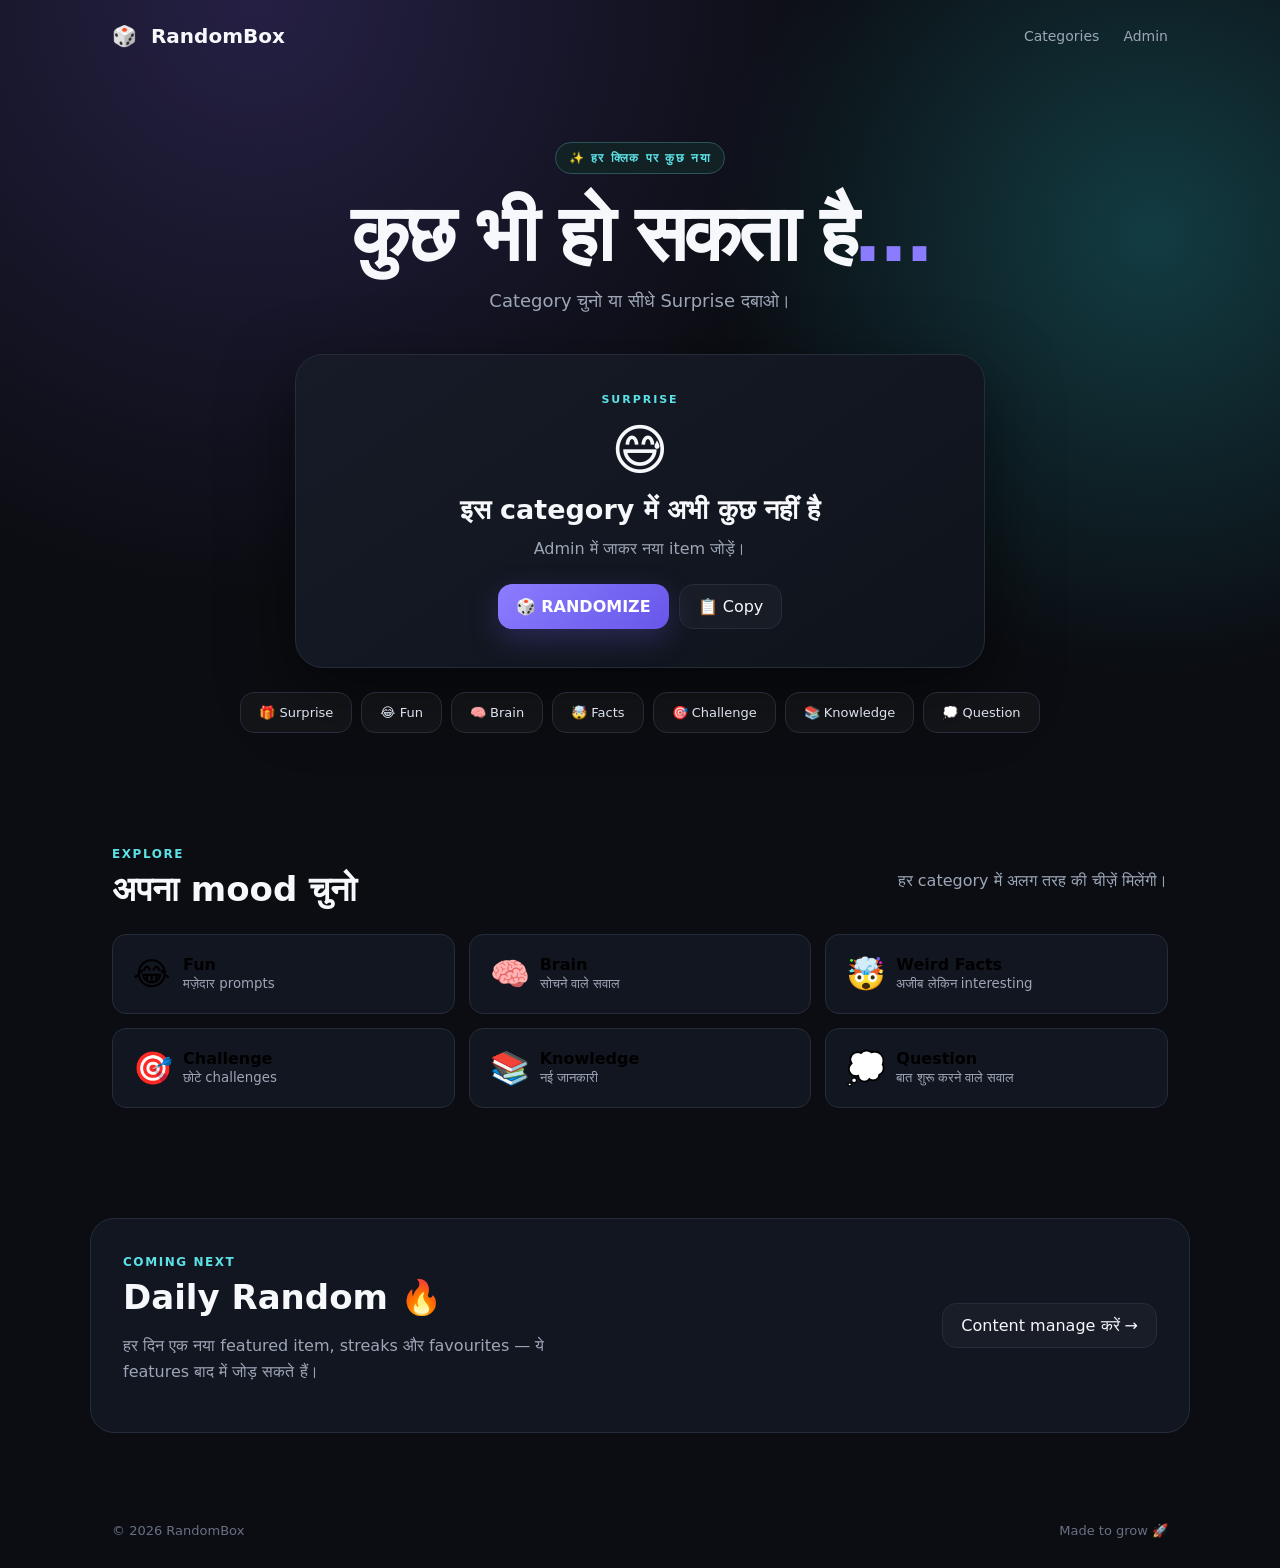
<file: index.html>
<!doctype html>
<html lang="hi">
<head>
  <meta charset="utf-8">
  <meta name="viewport" content="width=device-width,initial-scale=1">
  <meta name="description" content="RandomBox — हर क्लिक पर कुछ unexpected.">
  <title>RandomBox 🎲</title>
  <link rel="stylesheet" href="style.css">
</head>
<body>
  <header class="topbar">
    <a class="brand" href="index.html"><span>🎲</span> RandomBox</a>
    <nav>
      <a href="#categories">Categories</a>
      <a href="admin.html">Admin</a>
    </nav>
  </header>

  <main>
    <section class="hero">
      <div class="badge">✨ हर क्लिक पर कुछ नया</div>
      <h1>कुछ भी हो सकता है<span>…</span></h1>
      <p>Category चुनो या सीधे Surprise दबाओ।</p>

      <div class="result-card" id="resultCard">
        <div class="result-type" id="resultType">SURPRISE</div>
        <div class="result-emoji" id="resultEmoji">🎁</div>
        <h2 id="resultTitle">क्या आज किस्मत कुछ मजेदार देगी?</h2>
        <p id="resultText">नीचे वाला बटन दबाओ और पता लगाओ।</p>
        <div class="actions">
          <button class="primary" id="randomBtn">🎲 RANDOMIZE</button>
          <button class="ghost" id="copyBtn">📋 Copy</button>
        </div>
      </div>

      <div class="quick">
        <button data-cat="surprise">🎁 Surprise</button>
        <button data-cat="fun">😂 Fun</button>
        <button data-cat="brain">🧠 Brain</button>
        <button data-cat="facts">🤯 Facts</button>
        <button data-cat="challenge">🎯 Challenge</button>
        <button data-cat="knowledge">📚 Knowledge</button>
        <button data-cat="question">💭 Question</button>
      </div>
    </section>

    <section id="categories" class="section">
      <div class="section-head">
        <div>
          <span class="eyebrow">EXPLORE</span>
          <h2>अपना mood चुनो</h2>
        </div>
        <p>हर category में अलग तरह की चीज़ें मिलेंगी।</p>
      </div>
      <div class="category-grid">
        <button class="category" data-cat="fun"><b>😂</b><span>Fun</span><small>मज़ेदार prompts</small></button>
        <button class="category" data-cat="brain"><b>🧠</b><span>Brain</span><small>सोचने वाले सवाल</small></button>
        <button class="category" data-cat="facts"><b>🤯</b><span>Weird Facts</span><small>अजीब लेकिन interesting</small></button>
        <button class="category" data-cat="challenge"><b>🎯</b><span>Challenge</span><small>छोटे challenges</small></button>
        <button class="category" data-cat="knowledge"><b>📚</b><span>Knowledge</span><small>नई जानकारी</small></button>
        <button class="category" data-cat="question"><b>💭</b><span>Question</span><small>बात शुरू करने वाले सवाल</small></button>
      </div>
    </section>

    <section class="daily">
      <div>
        <span class="eyebrow">COMING NEXT</span>
        <h2>Daily Random 🔥</h2>
        <p>हर दिन एक नया featured item, streaks और favourites — ये features बाद में जोड़ सकते हैं।</p>
      </div>
      <a href="admin.html" class="outline">Content manage करें →</a>
    </section>
  </main>

  <footer>
    <span>© <span id="year"></span> RandomBox</span>
    <span>Made to grow 🚀</span>
  </footer>
  <script src="app.js"></script>
</body>
</html>
</file>
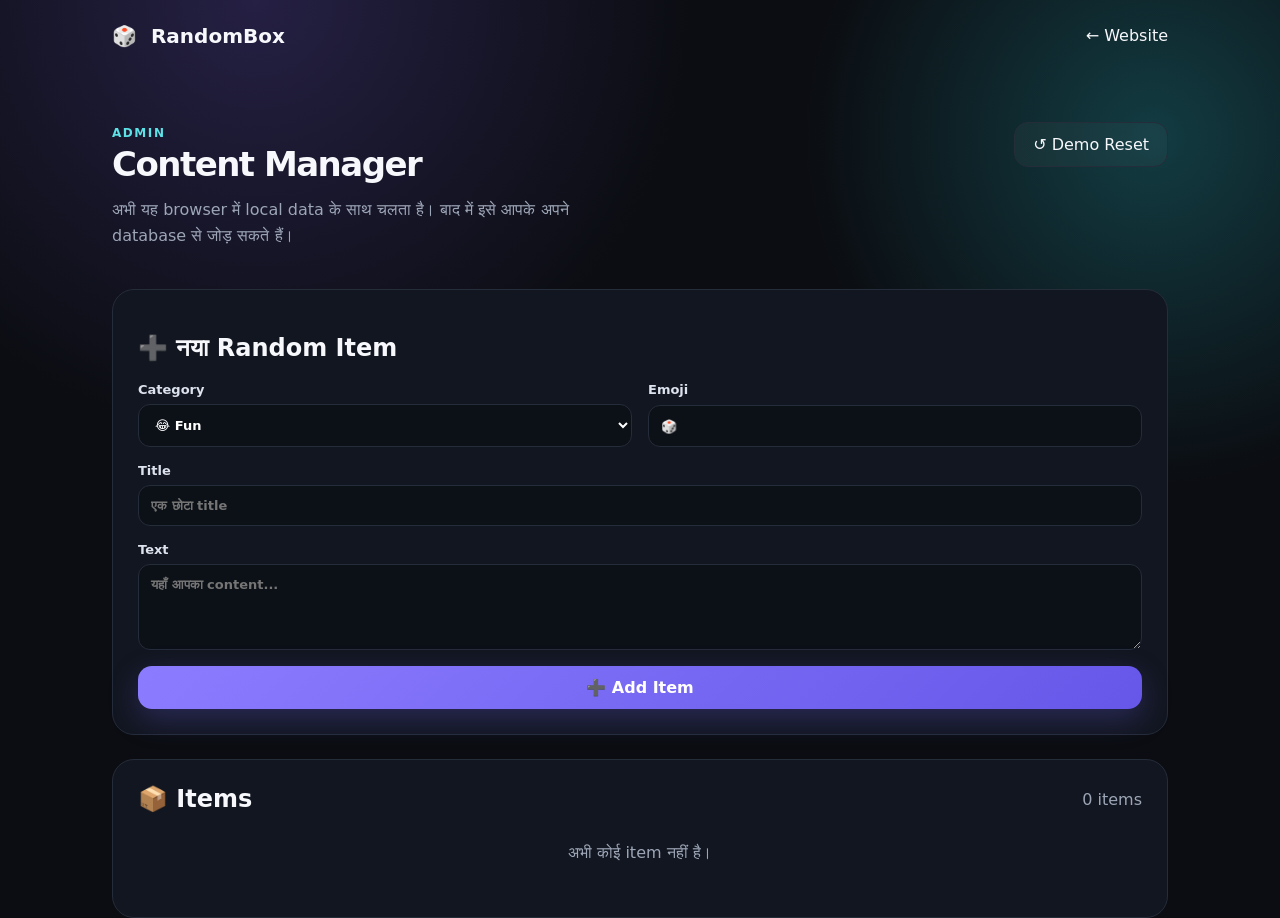
<file: admin.html>
<!doctype html>
<html lang="hi">
<head>
  <meta charset="utf-8">
  <meta name="viewport" content="width=device-width,initial-scale=1">
  <title>RandomBox — Admin</title>
  <link rel="stylesheet" href="style.css">
</head>
<body>
  <header class="topbar">
    <a class="brand" href="index.html"><span>🎲</span> RandomBox</a>
    <a href="index.html">← Website</a>
  </header>

  <main class="admin">
    <section class="admin-head">
      <div>
        <span class="eyebrow">ADMIN</span>
        <h1>Content Manager</h1>
        <p>अभी यह browser में local data के साथ चलता है। बाद में इसे आपके अपने database से जोड़ सकते हैं।</p>
      </div>
      <button class="ghost" id="resetBtn">↺ Demo Reset</button>
    </section>

    <section class="panel">
      <h2>➕ नया Random Item</h2>
      <form id="itemForm" class="form-grid">
        <label>Category
          <select id="category" required>
            <option value="fun">😂 Fun</option>
            <option value="brain">🧠 Brain</option>
            <option value="facts">🤯 Facts</option>
            <option value="challenge">🎯 Challenge</option>
            <option value="knowledge">📚 Knowledge</option>
            <option value="question">💭 Question</option>
          </select>
        </label>
        <label>Emoji <input id="emoji" maxlength="4" placeholder="🎲" required></label>
        <label class="wide">Title <input id="title" maxlength="90" placeholder="एक छोटा title" required></label>
        <label class="wide">Text <textarea id="text" rows="4" maxlength="400" placeholder="यहाँ आपका content..." required></textarea></label>
        <button class="primary wide" type="submit">➕ Add Item</button>
      </form>
    </section>

    <section class="panel">
      <div class="list-head"><h2>📦 Items</h2><span id="count"></span></div>
      <div id="items"></div>
    </section>
  </main>
  <script src="admin.js"></script>
</body>
</html>
</file>
<file: style.css>
:root{
  --bg:#0b0d12;--panel:#121620;--panel2:#181d29;--text:#f7f8fb;--muted:#9da6b7;
  --accent:#8b7cff;--accent2:#5ce1e6;--line:#252c3a;--danger:#ff6b7a;
}
*{box-sizing:border-box}html{scroll-behavior:smooth}body{margin:0;background:
radial-gradient(circle at 20% 0%,#252044 0,transparent 32%),radial-gradient(circle at 90% 15%,#123c42 0,transparent 25%),var(--bg);
color:var(--text);font-family:system-ui,-apple-system,Segoe UI,Roboto,sans-serif;min-height:100vh}
a{color:inherit;text-decoration:none}.topbar{height:72px;display:flex;align-items:center;justify-content:space-between;
max-width:1100px;margin:auto;padding:0 22px;border-bottom:1px solid transparent}.topbar nav{display:flex;gap:24px;color:var(--muted);font-size:14px}
.brand{font-weight:800;font-size:20px}.brand span{margin-right:7px}.hero{max-width:900px;margin:70px auto 0;padding:0 22px;text-align:center}
.badge,.eyebrow{font-size:12px;letter-spacing:.13em;font-weight:800;color:var(--accent2)}.badge{display:inline-block;padding:8px 13px;
border:1px solid #2a5558;border-radius:999px;background:#112124}h1{font-size:clamp(42px,8vw,78px);line-height:.98;margin:22px 0 16px;letter-spacing:-.045em}
h1 span{color:var(--accent)}.hero>p{color:var(--muted);font-size:18px}.result-card{margin:42px auto 24px;max-width:690px;padding:38px 30px;
border:1px solid var(--line);border-radius:28px;background:linear-gradient(145deg,#161b27,#0f131b);box-shadow:0 25px 70px #0008}
.result-type{font-size:11px;letter-spacing:.18em;color:var(--accent2);font-weight:800}.result-emoji{font-size:55px;margin:12px 0}
.result-card h2{font-size:27px;margin:0 0 10px}.result-card p{color:var(--muted);line-height:1.6;max-width:560px;margin:0 auto 22px}.actions{display:flex;gap:10px;justify-content:center;flex-wrap:wrap}
button,.outline{font:inherit;cursor:pointer}.primary,.ghost,.quick button,.outline,.category{border-radius:14px;border:1px solid var(--line);padding:12px 18px}
.primary{border:0;background:linear-gradient(135deg,var(--accent),#6657e9);color:white;font-weight:800;box-shadow:0 10px 30px #6e60ed44}
.ghost,.quick button,.outline{background:#ffffff08;color:var(--text)}button:hover,.outline:hover{transform:translateY(-1px);filter:brightness(1.08)}
.quick{display:flex;gap:9px;justify-content:center;flex-wrap:wrap}.quick button{font-size:13px;color:#dce2ee}
.section,.daily,.admin{max-width:1100px;margin:110px auto 0;padding:0 22px}.section-head{display:flex;justify-content:space-between;align-items:end;gap:30px;margin-bottom:24px}
.section-head h2,.daily h2,.admin h1{margin:7px 0 0;font-size:34px}.section-head p,.daily p,.admin-head p{color:var(--muted);max-width:470px;line-height:1.6}
.category-grid{display:grid;grid-template-columns:repeat(3,1fr);gap:14px}.category{background:var(--panel);text-align:left;display:grid;grid-template-columns:50px 1fr;grid-template-rows:1fr 1fr;
align-items:center;padding:20px}.category b{grid-row:1/3;font-size:32px}.category span{font-weight:800}.category small{color:var(--muted)}
.daily{display:flex;justify-content:space-between;align-items:center;gap:30px;padding:32px;border:1px solid var(--line);border-radius:24px;background:var(--panel)}
footer{max-width:1100px;margin:90px auto 30px;padding:0 22px;display:flex;justify-content:space-between;color:#687184;font-size:13px}
.admin{margin-top:50px}.admin-head{display:flex;justify-content:space-between;gap:20px;align-items:start}.panel{margin-top:24px;padding:25px;border:1px solid var(--line);border-radius:22px;background:var(--panel)}
.form-grid{display:grid;grid-template-columns:1fr 1fr;gap:16px;margin-top:18px}.form-grid label{display:grid;gap:7px;color:#dce2ee;font-size:13px;font-weight:700}.form-grid .wide{grid-column:1/-1}
input,select,textarea{width:100%;border:1px solid var(--line);border-radius:12px;background:#0c1017;color:white;padding:12px;font:inherit;outline:none}
input:focus,select:focus,textarea:focus{border-color:var(--accent)}.list-head{display:flex;justify-content:space-between;align-items:center}.list-head h2{margin:0}.list-head span{color:var(--muted)}
.item{display:grid;grid-template-columns:50px 1fr auto;gap:14px;align-items:center;padding:15px 0;border-bottom:1px solid var(--line)}
.item:last-child{border-bottom:0}.item .e{font-size:28px}.item h3{margin:0 0 3px;font-size:15px}.item p{margin:0;color:var(--muted);font-size:13px}.delete{background:#35151b;border:1px solid #59222b;color:#ff9aa4;border-radius:10px;padding:8px 11px}
.empty{padding:30px;text-align:center;color:var(--muted)}
@media(max-width:700px){.topbar nav{gap:12px}.category-grid{grid-template-columns:1fr 1fr}.section-head,.daily,.admin-head{display:block}.daily .outline{display:inline-block;margin-top:10px}.form-grid{grid-template-columns:1fr}.form-grid .wide{grid-column:auto}.item{grid-template-columns:40px 1fr auto}}
@media(max-width:430px){.category-grid{grid-template-columns:1fr}.result-card{padding:28px 18px}.result-card h2{font-size:23px}}
</file>
